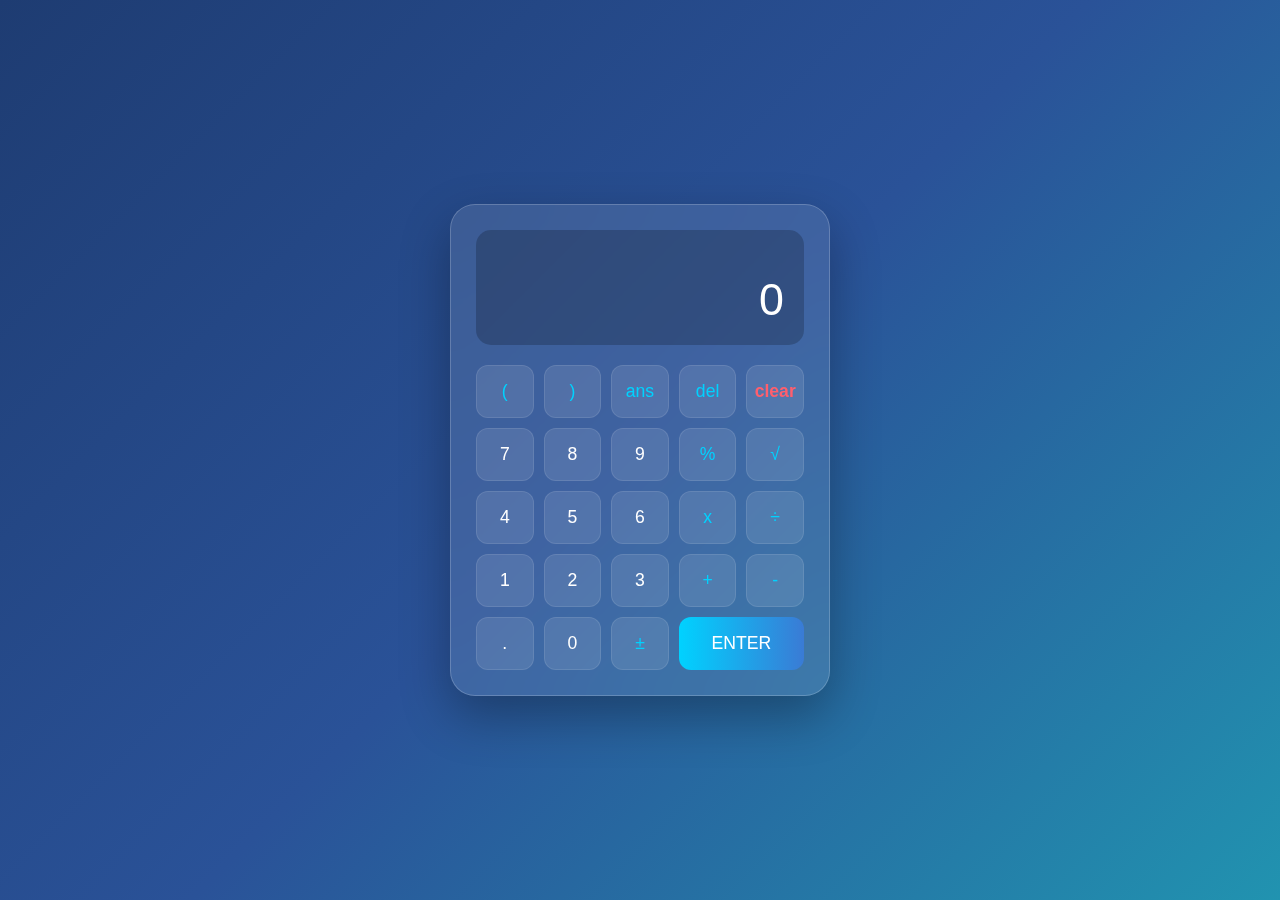
<file: Oasis_Infobyte_LEVEL2_WEB-DEVELOPMENT/LEVEL2_TASK1_Calculator/index.html>
<!DOCTYPE html>
<html lang="en">
<head>
    <meta charset="UTF-8">
    <meta name="viewport" content="width=device-width, initial-scale=1.0">
    <title>Professional Glass Calculator</title>
    <link rel="stylesheet" href="style.css">
</head>
<body>

    <div class="calculator-card">
        <div class="display">
            <div id="prev-display" class="prev-op"></div>
            <div id="curr-display" class="curr-op">0</div>
        </div>

        <div class="btn-grid">
            <button class="btn-op">(</button>
            <button class="btn-op">)</button>
            <button class="btn-op">ans</button>
            <button class="btn-op" id="del-btn">del</button>
            <button class="btn-clear" id="clear-btn">clear</button>
            
            <button class="btn-num">7</button>
            <button class="btn-num">8</button>
            <button class="btn-num">9</button>
            <button class="btn-op">%</button>
            <button class="btn-op">√</button>

            <button class="btn-num">4</button>
            <button class="btn-num">5</button>
            <button class="btn-num">6</button>
            <button class="btn-op">x</button>
            <button class="btn-op">÷</button>

            <button class="btn-num">1</button>
            <button class="btn-num">2</button>
            <button class="btn-num">3</button>
            <button class="btn-op">+</button>
            <button class="btn-op">-</button>

            <button class="btn-num">.</button>
            <button class="btn-num">0</button>
            <button class="btn-op">±</button>
            <button id="equals" class="btn-enter">ENTER</button>
        </div>
    </div>

    <script src="script.js"></script>
</body>
</html>
</file>
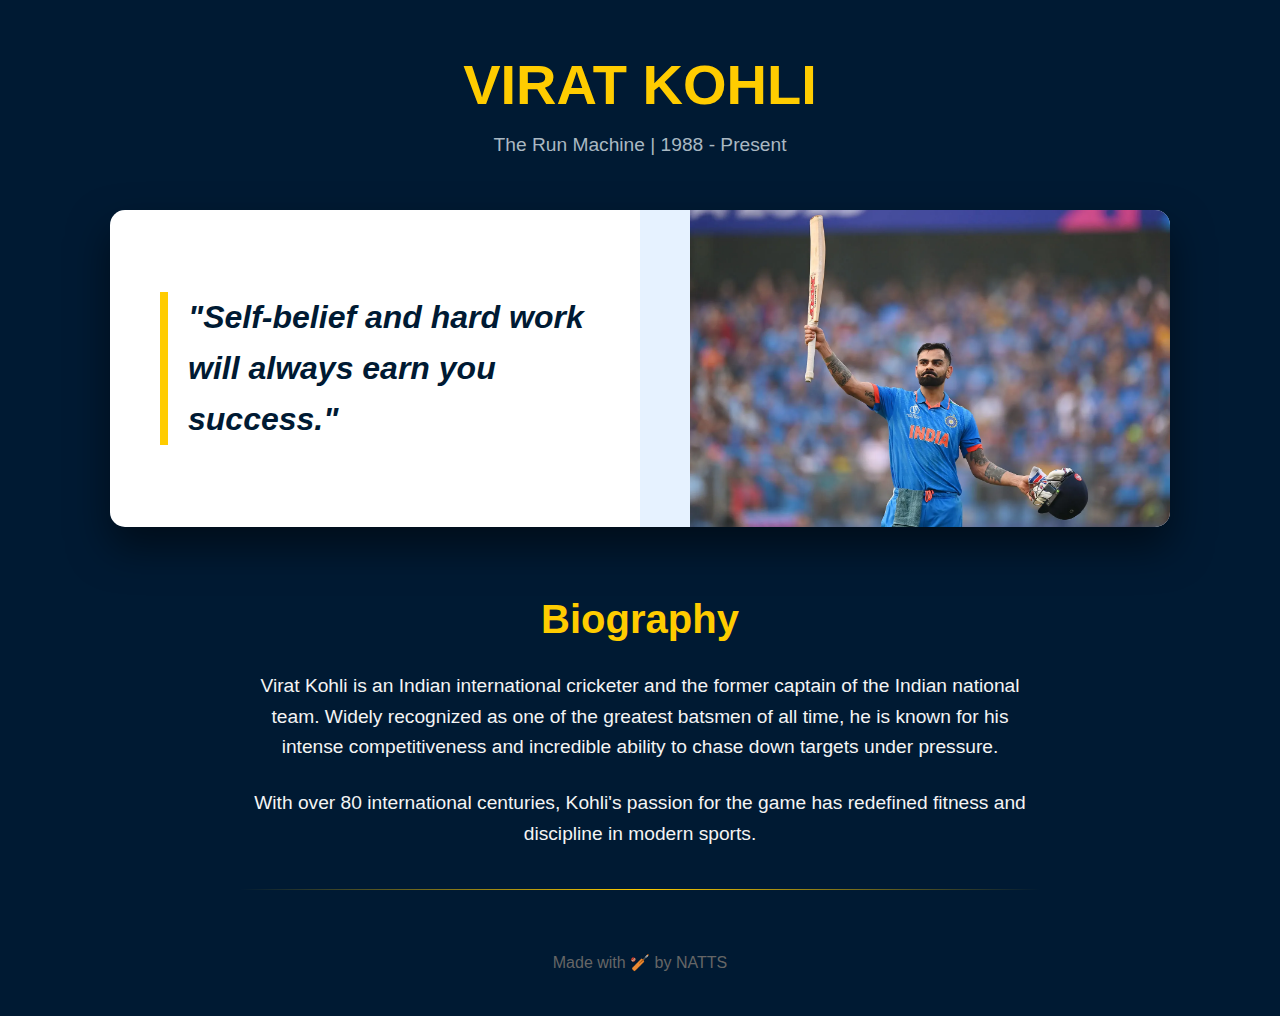
<file: Oasis_Infobyte_LEVEL2_WEB-DEVELOPMENT/LEVEL2_TASK2_Tribute Page/index.html>
<!DOCTYPE html>
<html lang="en">
<head>
    <meta charset="UTF-8">
    <meta name="viewport" content="width=device-width, initial-scale=1.0">
    <title>Tribute to Virat Kohli</title>
    <link rel="stylesheet" href="style.css">
</head>
<body>

    <main id="main">
        <header>
            <h1 id="title">Virat Kohli</h1>
            <p class="subtitle">The Run Machine | 1988 - Present</p>
        </header>

        <section id="img-div">
            <div class="hero-container">
                <div class="quote-box">
                    <blockquote>
                        "Self-belief and hard work will always earn you success."
                    </blockquote>
                </div>
                <div class="image-box">
                    <img id="image" src="img.webp" alt="Virat Kohli Portrait">
                </div>
            </div>
        </section>

        <section id="tribute-info">
            <h2>Biography</h2>
            <div class="content">
                <p>
                    Virat Kohli is an Indian international cricketer and the former captain of the Indian national team. 
                    Widely recognized as one of the greatest batsmen of all time, he is known for his intense competitiveness 
                    and incredible ability to chase down targets under pressure.
                </p>
                <p>
                    With over 80 international centuries, Kohli's passion for the game has redefined fitness 
                    and discipline in modern sports.
                </p>
            </div>
            <hr>
        </section>

        <footer>
            <p>Made with 🏏 by NATTS</p>
        </footer>
    </main>

</body>
</html>
</file>
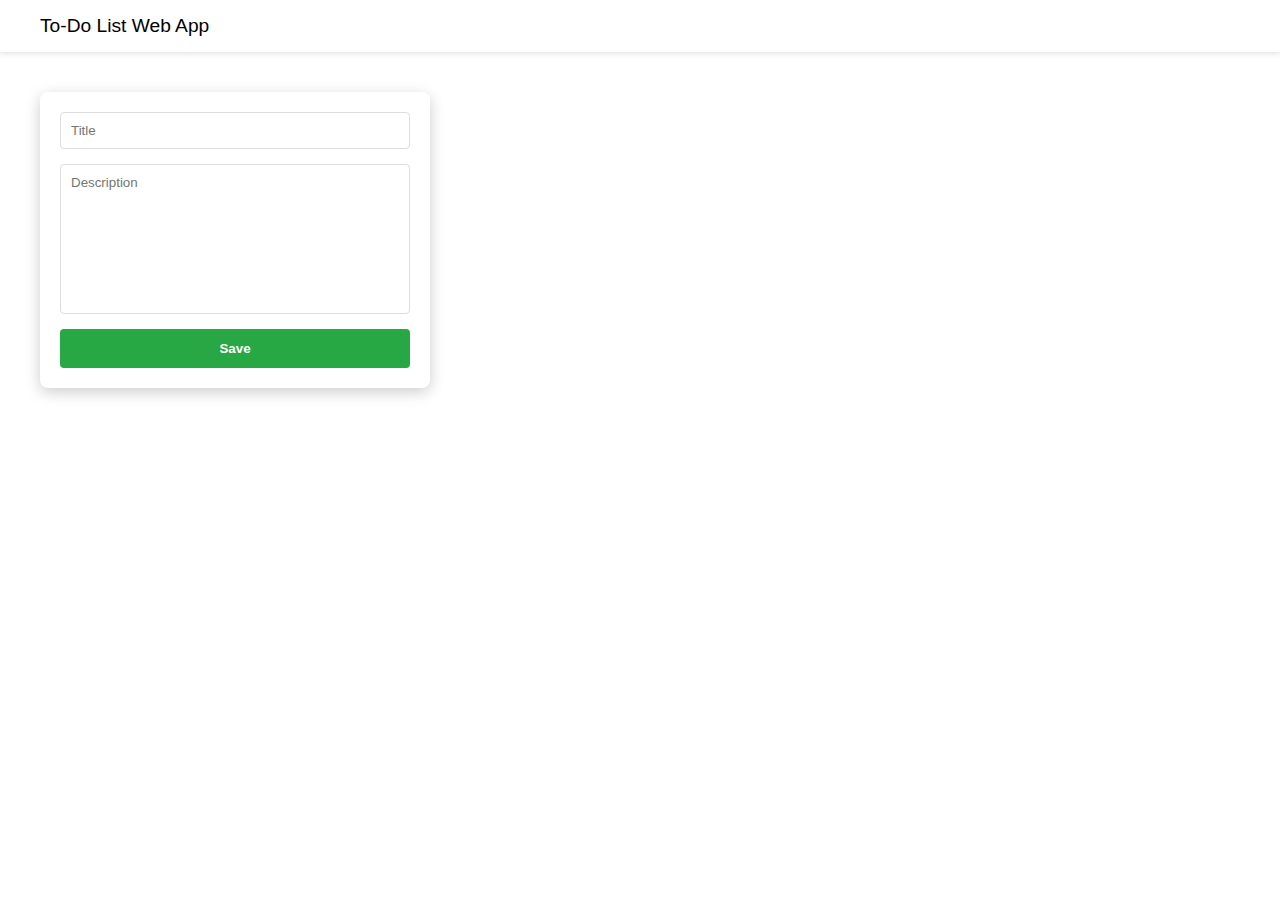
<file: Oasis_Infobyte_LEVEL2_WEB-DEVELOPMENT/LEVEL2_TASK3_TO-DO List/index.html>
<!DOCTYPE html>
<html lang="en">
<head>
    <meta charset="UTF-8">
    <meta name="viewport" content="width=device-width, initial-scale=1.0">
    <title>To-Do List Web App</title>
    <link rel="stylesheet" href="style.css">
</head>
<body>
    <header>To-Do List Web App</header>
    
    <div class="container">
        <aside class="input-panel">
            <div class="card">
                <input type="text" id="task-title" placeholder="Title" required>
                <textarea id="task-desc" placeholder="Description"></textarea>
                <button id="save-btn">Save</button>
            </div>
        </aside>

        <main class="list-panel">
            <div class="list-header">
                <span>Title</span>
                <span>Description</span>
                <span>Delete</span>
            </div>
            <div id="todo-list">
                </div>
        </main>
    </div>

    <script src="script.js"></script>
</body>
</html>
</file>
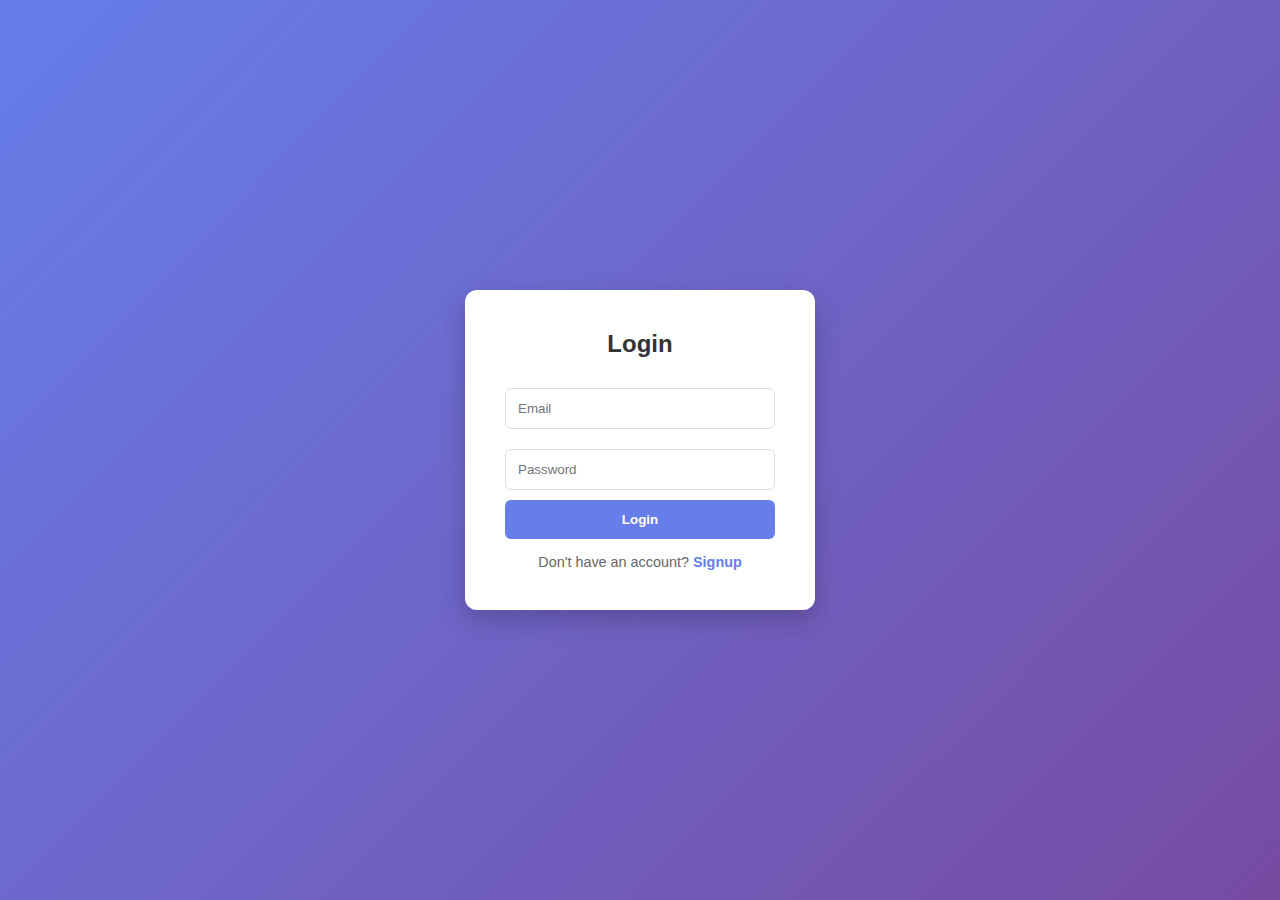
<file: Oasis_Infobyte_LEVEL2_WEB-DEVELOPMENT/LEVEL2_TASK4_Login Authentication/index.html>
<!DOCTYPE html>
<html lang="en">
<head>
    <meta charset="UTF-8">
    <meta name="viewport" content="width=device-width, initial-scale=1.0">
    <title>Login & Registration System</title>
    <link rel="stylesheet" href="style.css">
</head>
<body>
    <div class="auth-container">
        <div id="login-form" class="form-box">
            <h2>Login</h2>
            <input type="email" id="login-email" placeholder="Email" required>
            <input type="password" id="login-pass" placeholder="Password" required>
            <button onclick="handleLogin()">Login</button>
            <p>Don't have an account? <span onclick="toggleForm()">Signup</span></p>
        </div>

        <div id="register-form" class="form-box" style="display: none;">
            <h2>Register</h2>
            <input type="text" id="reg-name" placeholder="Full Name" required>
            <input type="email" id="reg-email" placeholder="Email" required>
            <input type="password" id="reg-pass" placeholder="Password" required>
            <button onclick="handleRegister()">Register Now</button>
            <p>Already have an account? <span onclick="toggleForm()">Login</span></p>
        </div>
    </div>
    <script src="script.js"></script>
</body>
</html>
</file>
<file: Oasis_Infobyte_LEVEL2_WEB-DEVELOPMENT/LEVEL2_TASK1_Calculator/style.css>
* {
    box-sizing: border-box;
    margin: 0;
    padding: 0;
    font-family: 'Segoe UI', sans-serif;
}

body {
    background: linear-gradient(135deg, #1e3c72, #2a5298, #2193b0);
    height: 100vh;
    display: flex;
    justify-content: center;
    align-items: center;
}

.calculator-card {
    background: rgba(255, 255, 255, 0.1);
    backdrop-filter: blur(20px);
    border: 1px solid rgba(255, 255, 255, 0.2);
    border-radius: 25px;
    padding: 25px;
    width: 380px;
    box-shadow: 0 20px 50px rgba(0, 0, 0, 0.3);
}

.display {
    background: rgba(0, 0, 0, 0.2);
    padding: 20px;
    border-radius: 15px;
    text-align: right;
    margin-bottom: 20px;
    color: white;
}

.prev-op { font-size: 1rem; color: rgba(255, 255, 255, 0.6); min-height: 1.2em; }
.curr-op { font-size: 2.8rem; font-weight: 300; margin-top: 5px; }

.btn-grid {
    display: grid;
    grid-template-columns: repeat(5, 1fr);
    gap: 10px;
}

button {
    background: rgba(255, 255, 255, 0.1);
    border: 1px solid rgba(255, 255, 255, 0.1);
    color: white;
    padding: 15px 0;
    border-radius: 12px;
    font-size: 1.1rem;
    cursor: pointer;
    transition: 0.2s;
}

button:hover {
    background: rgba(255, 255, 255, 0.25);
    transform: translateY(-2px);
}

.btn-op { color: #00d2ff; }
.btn-clear { color: #ff5f6d; font-weight: bold; }

.btn-enter {
    grid-column: span 2;
    background: linear-gradient(90deg, #00d2ff, #3a7bd5);
    border: none;
}
</file>
<file: Oasis_Infobyte_LEVEL2_WEB-DEVELOPMENT/LEVEL2_TASK2_Tribute Page/style.css>
* {
    margin: 0;
    padding: 0;
    box-sizing: border-box;
}

body {
    background-color: #001a33; /* Deep Navy Blue */
    color: #f4f4f4;
    font-family: 'Segoe UI', Tahoma, Geneva, Verdana, sans-serif;
    line-height: 1.6;
}

#main {
    max-width: 1100px;
    margin: 0 auto;
    padding: 40px 20px;
}

header {
    text-align: center;
    margin-bottom: 50px;
}

#title {
    font-size: 3.5rem;
    color: #ffcc00; /* Gold Accent */
    text-transform: uppercase;
}

.subtitle {
    font-size: 1.2rem;
    color: #aab8c2;
}

/* Hero Section */
.hero-container {
    display: flex;
    background: linear-gradient(to right, #ffffff 50%, #e6f2ff 50%);
    color: #001a33;
    align-items: center;
    border-radius: 15px;
    overflow: hidden;
    box-shadow: 0 20px 40px rgba(0,0,0,0.5);
}

.quote-box {
    flex: 1;
    padding: 50px;
}

blockquote {
    font-size: 2rem;
    font-weight: 700;
    font-style: italic;
    border-left: 8px solid #ffcc00;
    padding-left: 20px;
}

.image-box {
    flex: 1;
}

#image {
    width: 100%;
    height: 100%;
    object-fit: cover;
    display: block;
}

/* Bio Section */
#tribute-info {
    max-width: 800px;
    margin: 60px auto;
    text-align: center;
}

h2 {
    font-size: 2.5rem;
    color: #ffcc00;
    margin-bottom: 20px;
}

.content p {
    margin-bottom: 25px;
    font-size: 1.2rem;
    text-align: center;
}

hr {
    border: 0;
    height: 1px;
    background: linear-gradient(to right, transparent, #ffcc00, transparent);
    margin: 40px 0;
}

footer {
    text-align: center;
    color: #666;
}

/* Responsive adjustment */
@media (max-width: 768px) {
    .hero-container { flex-direction: column; }
    #title { font-size: 2.5rem; }
}
</file>
<file: Oasis_Infobyte_LEVEL2_WEB-DEVELOPMENT/LEVEL2_TASK3_TO-DO List/style.css>
* {
    box-sizing: border-box;
    margin: 0;
    padding: 0;
    font-family: 'Segoe UI', sans-serif;
}

body {
    background: url('https://images.unsplash.com/photo-1519681393784-d120267933ba') no-repeat center center fixed;
    background-size: cover;
    min-height: 100vh;
}

header {
    background: white;
    padding: 15px 40px;
    font-size: 1.2rem;
    box-shadow: 0 2px 5px rgba(0,0,0,0.1);
}

.container {
    display: flex;
    padding: 40px;
    gap: 30px;
}

/* Sidebar Input */
.input-panel {
    flex: 1;
}

.card {
    background: white;
    padding: 20px;
    border-radius: 8px;
    display: flex;
    flex-direction: column;
    gap: 15px;
    box-shadow: 0 4px 15px rgba(0,0,0,0.2);
}

input, textarea {
    width: 100%;
    padding: 10px;
    border: 1px solid #ddd;
    border-radius: 4px;
}

textarea { height: 150px; resize: none; }

#save-btn {
    background: #28a745;
    color: white;
    border: none;
    padding: 12px;
    border-radius: 4px;
    cursor: pointer;
    font-weight: bold;
}

/* Main List Panel */
.list-panel {
    flex: 2;
}

.list-header {
    display: grid;
    grid-template-columns: 1fr 2fr 80px;
    padding: 10px 20px;
    color: white;
    font-weight: bold;
    border-bottom: 2px solid white;
}

.task-item {
    display: grid;
    grid-template-columns: 1fr 2fr 80px;
    background: white;
    margin-top: 15px;
    padding: 20px;
    border-radius: 6px;
    align-items: center;
    box-shadow: 0 2px 8px rgba(0,0,0,0.1);
}

.delete-btn {
    background: #dc3545;
    color: white;
    border: none;
    width: 35px;
    height: 35px;
    border-radius: 4px;
    cursor: pointer;
    justify-self: center;
}
</file>
<file: Oasis_Infobyte_LEVEL2_WEB-DEVELOPMENT/LEVEL2_TASK4_Login Authentication/style.css>
* {
    margin: 0;
    padding: 0;
    box-sizing: border-box;
    font-family: 'Poppins', sans-serif;
}

body {
    background: linear-gradient(135deg, #667eea 0%, #764ba2 100%);
    height: 100vh;
    display: flex;
    justify-content: center;
    align-items: center;
}

.auth-container {
    background: white;
    padding: 40px;
    border-radius: 12px;
    box-shadow: 0 10px 25px rgba(0,0,0,0.2);
    width: 350px;
    text-align: center;
}

h2 { margin-bottom: 20px; color: #333; }

input {
    width: 100%;
    padding: 12px;
    margin: 10px 0;
    border: 1px solid #ddd;
    border-radius: 6px;
    outline: none;
}

button {
    width: 100%;
    padding: 12px;
    background: #667eea;
    color: white;
    border: none;
    border-radius: 6px;
    cursor: pointer;
    font-weight: bold;
    transition: 0.3s;
}

button:hover { background: #5a6fd6; }

p { margin-top: 15px; font-size: 0.9rem; color: #666; }

span {
    color: #667eea;
    cursor: pointer;
    font-weight: bold;
}
</file>
